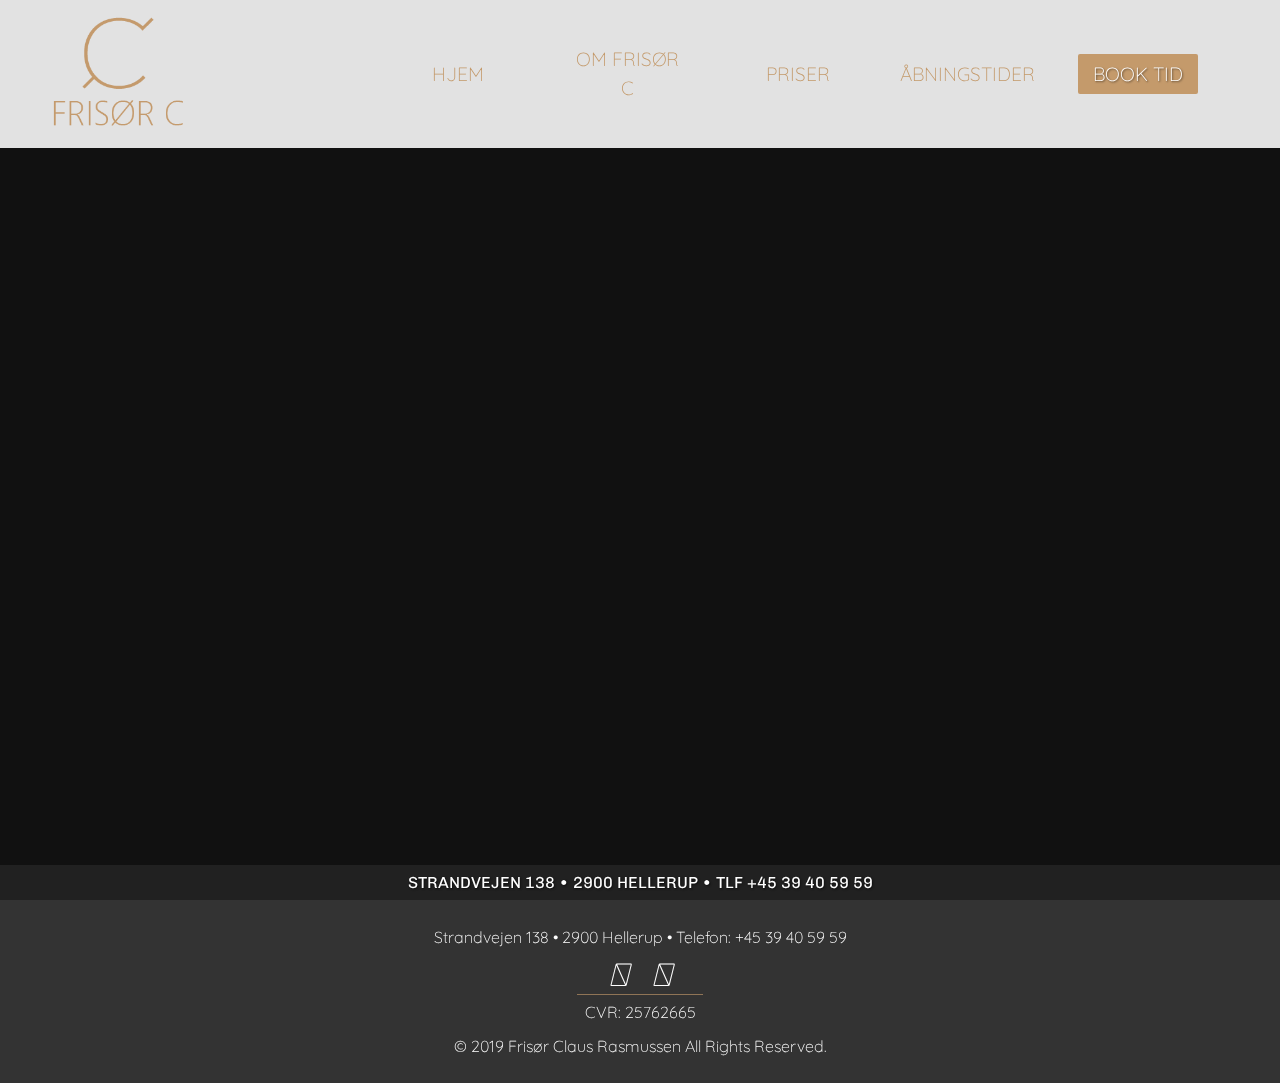
<file: index.html>
<!DOCTYPE html>
<html lang="en" dir="ltr">
  <head>
    <!-- Global site tag (gtag.js) - Google Analytics -->
<script async src="https://www.googletagmanager.com/gtag/js?id=UA-140789418-1"></script>
<script>
  window.dataLayer = window.dataLayer || [];
  function gtag(){dataLayer.push(arguments);}
  gtag('js', new Date());

  gtag('config', 'UA-140789418-1');
</script>
    <meta charset="utf-8">
    <meta name="viewport" content="width=device-width, initial-scale=1">
    <link rel="shortcut icon" type="image/x-icon" href="img/icon.png" />
    <meta name="description" content="Frisør C har professionelt øje, og en ærlighed om hvad der passer til dig! Frisør C sender altid tilfredse kunder ud af døren. Book tid nemt online.">
    <meta name="keywords" content="Moderne frisør, frisør Hellerup, frisør c Hellerup">
    <link rel="stylesheet" href="css/style.css">
    <link href="https://fonts.googleapis.com/css?family=Chivo|Quicksand" rel="stylesheet">
    <link href="https://cdnjs.cloudflare.com/ajax/libs/font-awesome/4.7.0/css/font-awesome.css" rel="stylesheet">
    <link rel="stylesheet" href="https://use.fontawesome.com/releases/v5.8.2/css/all.css" integrity="sha384-oS3vJWv+0UjzBfQzYUhtDYW+Pj2yciDJxpsK1OYPAYjqT085Qq/1cq5FLXAZQ7Ay" crossorigin="anonymous">
    <script src="https://ajax.googleapis.com/ajax/libs/jquery/3.3.1/jquery.min.js"></script>
    <title>Frisør C - Moderne, rummeligt og passion for dit hår</title>

  </head>

<!-- https://player.vimeo.com/video/336759563?autoplay=1&loop=1&title=0&byline=0&portrait=0&background=1-->

  <body id="imgbg">
    <div class="videobg">
                <div class="videobg-width">
                    <div class="videobg-aspect">
                        <div class="videobg-make-height">
                            <div class="videobg-hide-controls">
                                <iframe src="https://player.vimeo.com/video/337241919?autoplay=1&loop=1&title=0&byline=0&portrait=0&dnt=true&muted=1" frameborder="0" webkitallowfullscreen="" mozallowfullscreen="" allowfullscreen allow=autoplay ></iframe>
                            </div>
                        </div>
                    </div>
                </div>
            </div>

<div class="page-wrap">
    <header class="main-header">
      <!-- Desktop menu -->
      <div class="container">
          <a href="index.html"><img class="main-header-logo" src="img/logo.png" type="image/png"></a>
          <nav class="main-header-menu">
              <ul>
                  <li><a href="#">HJEM</a></li>
                  <li><a href="om.html">OM FRISØR C</a></li>
                  <li><a href="priser.html">PRISER</a></li>
                  <li><a href="tider.html">ÅBNINGSTIDER</a></li>
                  <li><a id="book" href="book.html">BOOK TID</a></li>
              </ul>
          </nav>
          <button class="main-header-side-menu-button" onclick="toggleSideMenu(1)">
              <div class="stripes"></div>
              <div class="stripes"></div>
              <div class="stripes"></div>
              <div class="stripes"></div>
          </button>
      </div>
  </header>
  <!-- Mobil menu -->
  <nav class="side-menu">
      <div class="side-menu-content" onclick="toggleSideMenu(1)">
          <ul>
              <li><a href="#" class="side-menu-item">HJEM</a></li>
              <li><a href="om.html" class="side-menu-item">OM FRISØR C</a></li>
              <li><a href="priser.html" class="side-menu-item">PRISER</a></li>
              <li><a href="tider.html" class="side-menu-item">ÅBNINGSTIDER</a></li>
              <li><a href="book.html" class="side-menu-item">BOOK TID</a></li>
          </ul>
      </div>
      <div class="side-menu-close-div"></div>
  </nav>
  <!-- Mobil menu slut -->

<!---
<main class="fadeIn">

  <aside class="fadeIn">
  <h1>Velkommen</h1>
  <p>Lorem ipsum dolor sit amet, consectetur adipisicing elit, sed do eiusmod tempor incididunt ut labore et dolore magna aliqua. Ut enim ad minim veniam, quis nostrud exercitation ullamco laboris nisi ut aliquip ex ea commodo consequat. Duis aute irure dolor in reprehenderit in voluptate velit esse cillum dolore eu fugiat nulla pariatur. Excepteur sint occaecat cupidatat non proident, sunt in culpa qui officia deserunt mollit anim id est laborum.</p>
  </aside>
  <a class="book" href="book.html">
    <span>BOOK TID</span>

  </a>
</main>

-->

<div class="adresse"><span id="font-span">Strandvejen 138 • 2900 Hellerup • tlf +45 39 40 59 59  </span> </div>
</div>
<footer class="site-footer">

  <!-- footer information -->

    <div>

  <p> <a href="https://goo.gl/maps/Csxubgzrc2umx7n2A" target="_blank">Strandvejen 138 • 2900 Hellerup</a> • Telefon: <a href="tel:+4539405959">+45 39 40 59 59</a></p>

    <a href="https://www.facebook.com/frisorc/" target="_blank" rel="Facebook - Frisør C"> <i class="fab fa-facebook-square fa-2x"></i></a>
    <a href="https://www.instagram.com/frisorc/" target="_blank" rel="Instagram - Frisør C"> <i class="fab fa-instagram fa-2x"></i></a>
    <div class="site-footer-stripe"></div>

    <p>CVR:
    <a href="https://datacvr.virk.dk/data/visenhed?enhedstype=virksomhed&id=25762665&soeg=25762665&language=da" target="_blank">25762665
    </a></p>

    <p>&copy; 2019 Frisør Claus Rasmussen All Rights Reserved.</p>

  </div>


  <!-- footer information -->
</footer>
<script src="https://player.vimeo.com/api/player.js"></script>
<script  src="js/menu.js"></script>
<script  src="js/load.js"></script>
  </body>
</html>
</file>
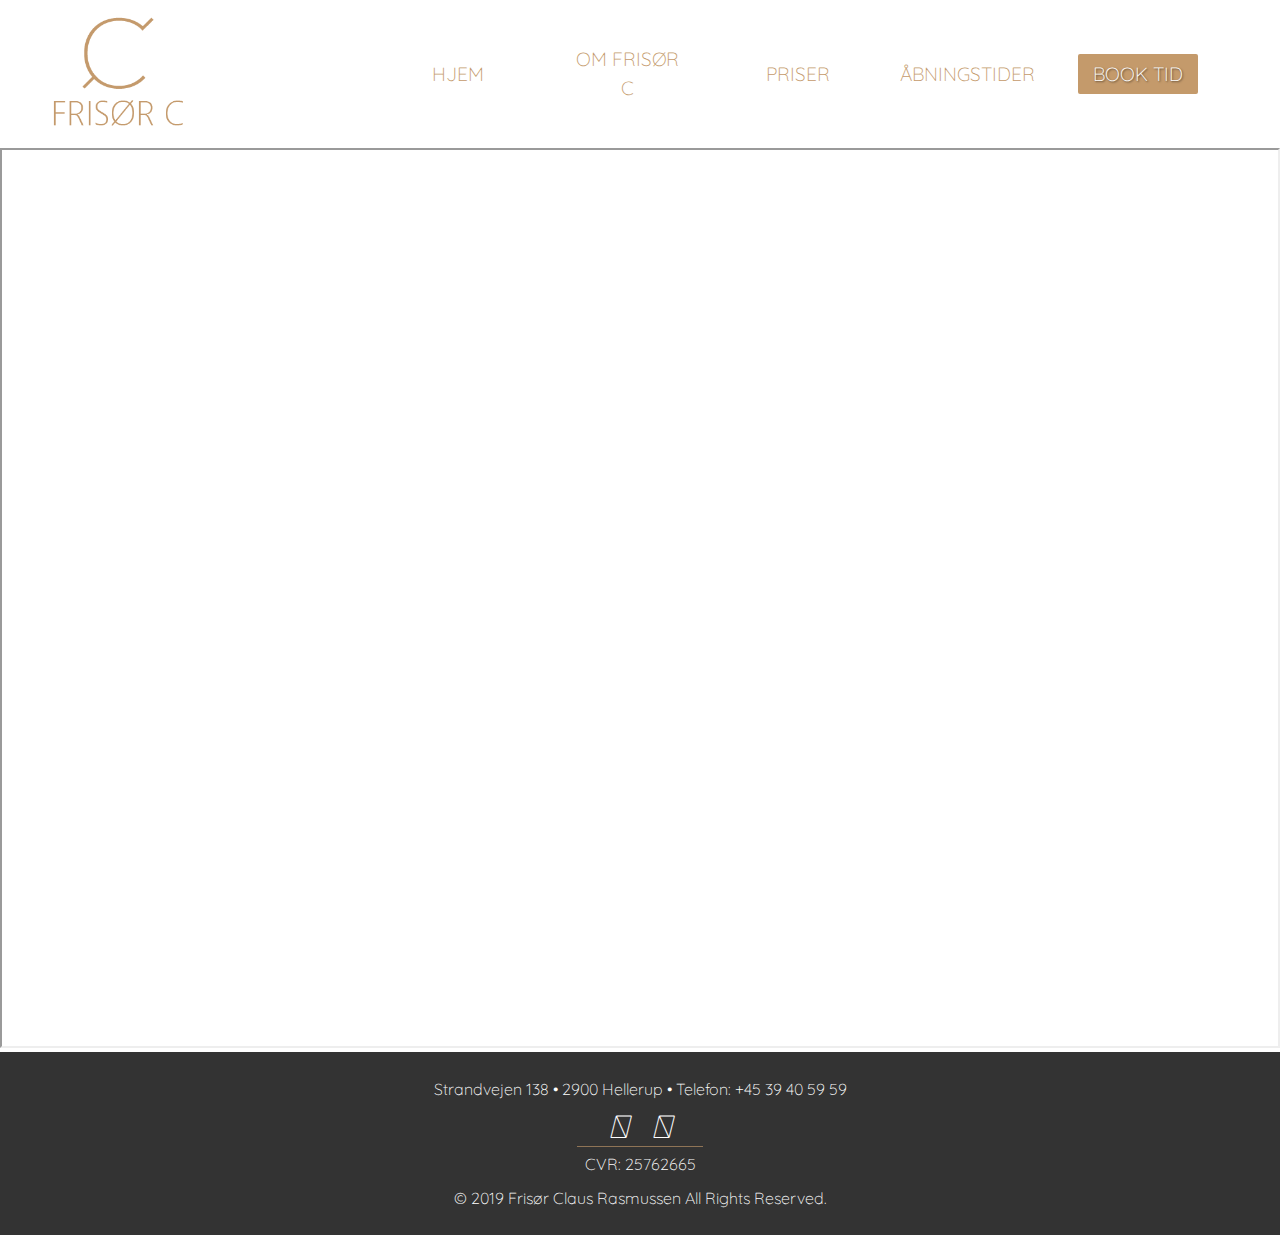
<file: book.html>
<!DOCTYPE html>
<html lang="en" dir="ltr">
  <head>
    <!-- Global site tag (gtag.js) - Google Analytics -->
<script async src="https://www.googletagmanager.com/gtag/js?id=UA-140789418-1"></script>
<script>
  window.dataLayer = window.dataLayer || [];
  function gtag(){dataLayer.push(arguments);}
  gtag('js', new Date());

  gtag('config', 'UA-140789418-1');
</script>
    <meta charset="utf-8">
    <meta name="viewport" content="width=device-width, initial-scale=1">
    <link rel="shortcut icon" type="image/x-icon" href="img/icon.png" />
    <meta name="description" content="Frisør C har professionelt øje, og en ærlighed om hvad der passer til dig! Frisør C sender altid tilfredse kunder ud af døren. Book tid nemt online.">
    <meta name="keywords" content="Moderne frisør, frisør Hellerup, frisør c Hellerup">
    <meta name="keywords" content="">
    <link rel="stylesheet" href="css/style.css">
    <link href="https://fonts.googleapis.com/css?family=Chivo|Quicksand" rel="stylesheet">
    <link href="https://cdnjs.cloudflare.com/ajax/libs/font-awesome/4.7.0/css/font-awesome.css" rel="stylesheet">
    <link rel="stylesheet" href="https://use.fontawesome.com/releases/v5.8.2/css/all.css" integrity="sha384-oS3vJWv+0UjzBfQzYUhtDYW+Pj2yciDJxpsK1OYPAYjqT085Qq/1cq5FLXAZQ7Ay" crossorigin="anonymous">
    <script src="https://ajax.googleapis.com/ajax/libs/jquery/3.3.1/jquery.min.js"></script>
    <title>Book tid</title>
  </head>
<body>
  <div class="page-wrap">
  <header class="main-header pagebg">
    <!-- Desktop menu -->
    <div class="container">
        <a href="index.html"><img class="main-header-logo" src="img/logo.png"></a>
        <nav class="main-header-menu">
          <ul>
            <li><a href="index.html">HJEM</a></li>
            <li><a href="om.html">OM FRISØR C</a></li>
            <li><a href="priser.html">PRISER</a></li>
            <li><a href="tider.html">ÅBNINGSTIDER</a></li>
            <li><a id="book" href="#">BOOK TID</a></li>
          </ul>
        </nav>
        <button class="main-header-side-menu-button" onclick="toggleSideMenu(1)">
            <div class="stripes"></div>
            <div class="stripes"></div>
            <div class="stripes"></div>
            <div class="stripes"></div>
        </button>
    </div>
</header>
<!-- Mobil menu -->
<nav class="side-menu">
    <div class="side-menu-content" onclick="toggleSideMenu(1)">
        <ul>
            <li><a href="index.html" class="side-menu-item">HJEM</a></li>
            <li><a href="om.html" class="side-menu-item">OM FRISØR C</a></li>
            <li><a href="priser.html" class="side-menu-item">PRISER</a></li>
            <li><a href="priser.html" class="side-menu-item">ÅBNINGSTIDER</a></li>
            <li><a href="book.html" class="side-menu-item">BOOK TID</a></li>
        </ul>
    </div>
    <div class="side-menu-close-div"></div>
</nav>
<!-- Mobil menu slut -->
<iframe src="https://salonbook.one/?frisorc#/"></iframe>
</div>
<footer class="site-footer">

  <!-- footer information -->

    <div>

  <p> <a href="https://goo.gl/maps/Csxubgzrc2umx7n2A" target="_blank">Strandvejen 138 • 2900 Hellerup</a> • Telefon: <a href="tel:+4539405959">+45 39 40 59 59</a></p>

    <a href="https://www.facebook.com/frisorc/" target="_blank" rel="Facebook - Frisør C"> <i class="fab fa-facebook-square fa-2x"></i></a>
    <a href="https://www.instagram.com/frisorc/" target="_blank" rel="Instagram - Frisør C"> <i class="fab fa-instagram fa-2x"></i></a>
    <div class="site-footer-stripe"></div>

    <p>CVR:
    <a href="https://datacvr.virk.dk/data/visenhed?enhedstype=virksomhed&id=25762665&soeg=25762665&language=da" target="_blank">25762665
    </a></p>

    <p>&copy; 2019 Frisør Claus Rasmussen All Rights Reserved.</p>

  </div>


  <!-- footer information -->
</footer>
<script  src="js/menu.js"></script>
<script  src="js/load.js"></script>

  </body>
</html>
</file>
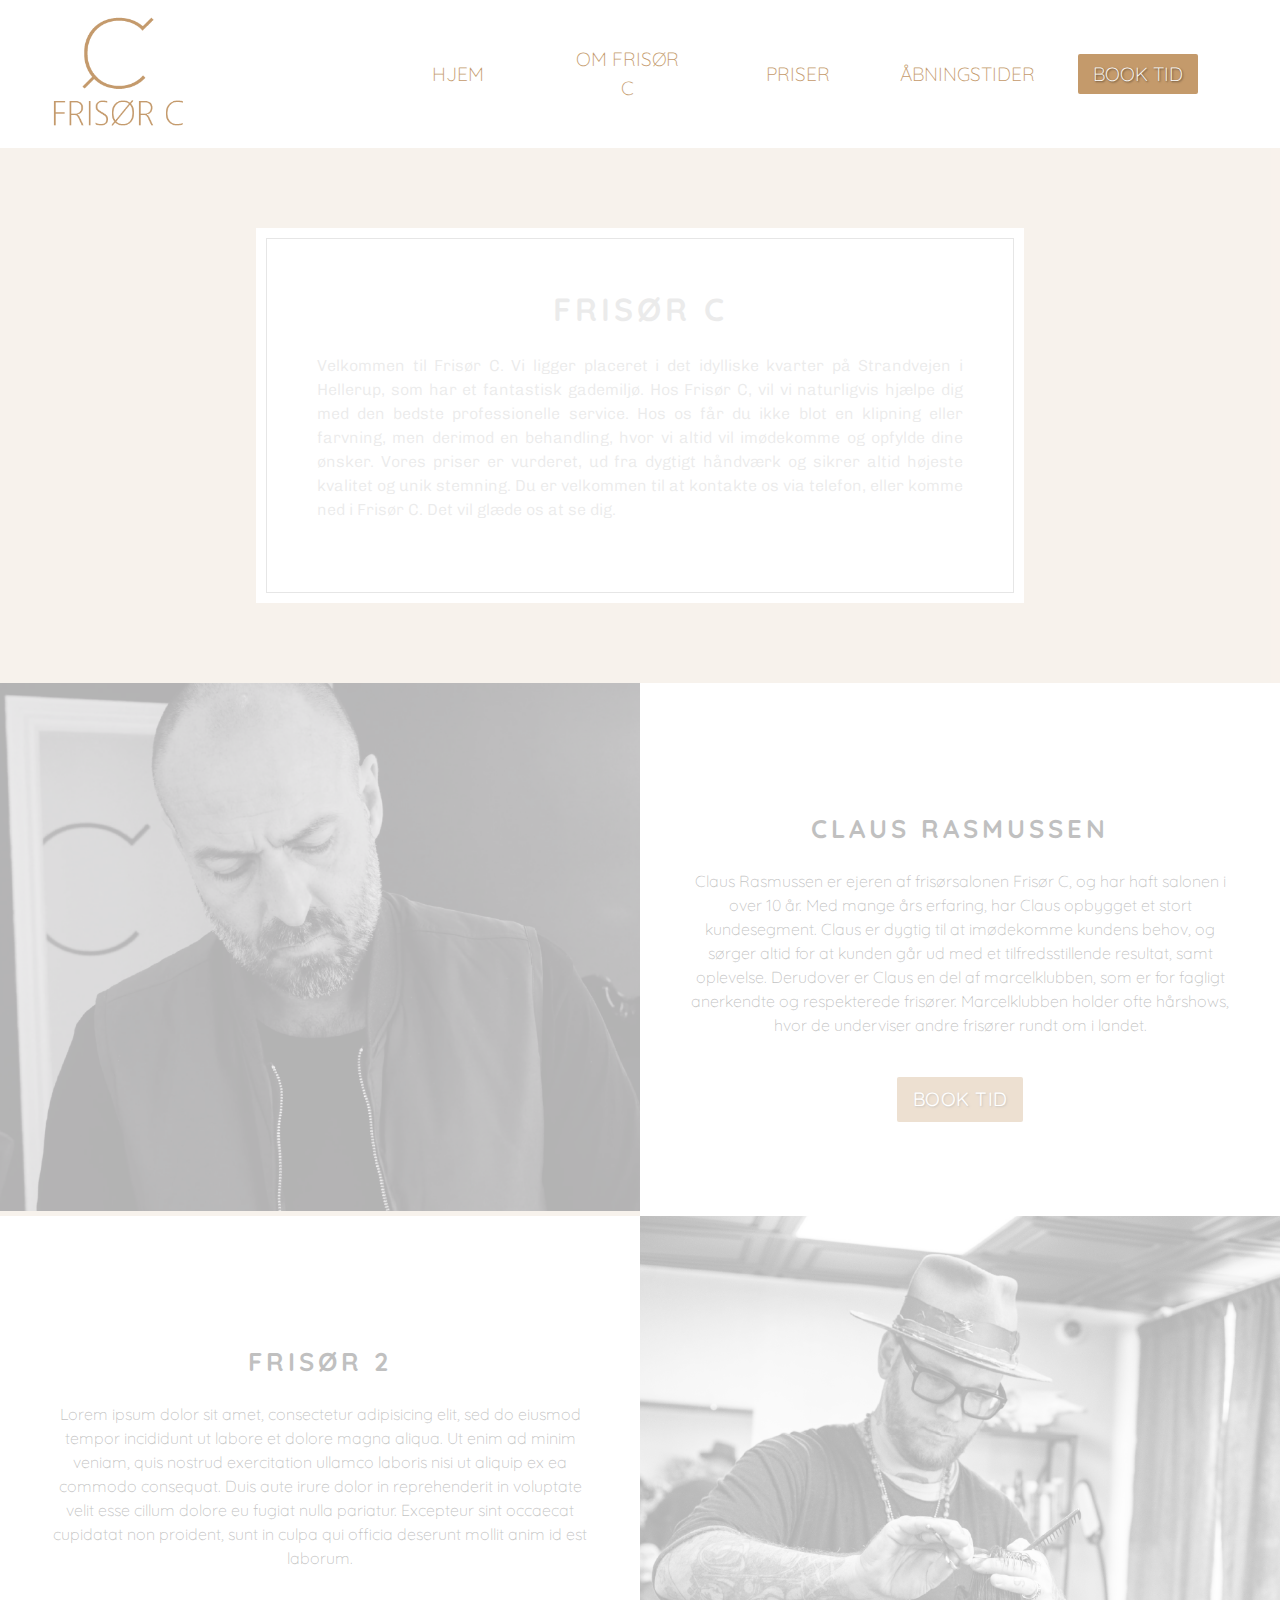
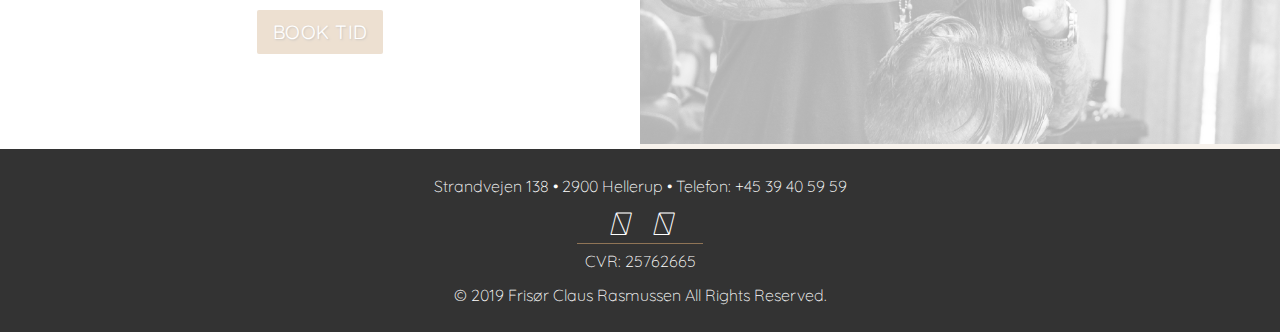
<file: om.html>
<!DOCTYPE html>
<html lang="en" dir="ltr">
  <head>
    <meta charset="utf-8">
    <meta name="viewport" content="width=device-width, initial-scale=1">
    <link rel="shortcut icon" type="image/x-icon" href="img/icon.png" />
    <meta name="description" content="Frisør C har professionelt øje, og en ærlighed om hvad der passer til dig! Frisør C sender altid tilfredse kunder ud af døren. Book tid nemt online.">
    <meta name="keywords" content="Moderne frisør, frisør Hellerup, frisør c Hellerup">
    <link rel="stylesheet" href="css/style.css">
    <link href="https://fonts.googleapis.com/css?family=Chivo|Quicksand" rel="stylesheet">
    <link href="https://cdnjs.cloudflare.com/ajax/libs/font-awesome/4.7.0/css/font-awesome.css" rel="stylesheet">
    <link rel="stylesheet" href="https://use.fontawesome.com/releases/v5.8.2/css/all.css" integrity="sha384-oS3vJWv+0UjzBfQzYUhtDYW+Pj2yciDJxpsK1OYPAYjqT085Qq/1cq5FLXAZQ7Ay" crossorigin="anonymous">
    <script src="https://ajax.googleapis.com/ajax/libs/jquery/3.3.1/jquery.min.js"></script>
    <title>Om Frisør C</title>
  </head>
<body>
  <div class="page-wrap">
  <header class="main-header pagebg">
    <!-- Desktop menu -->
    <div class="container">
        <a href="index.html"><img class="main-header-logo" src="img/logo.png"></a>
        <nav class="main-header-menu">
            <ul>
              <li><a href="index.html">HJEM</a></li>
              <li><a href="#">OM FRISØR C</a></li>
              <li><a href="priser.html">PRISER</a></li>
              <li><a href="tider.html">ÅBNINGSTIDER</a></li>
              <li><a id="book" href="book.html">BOOK TID</a></li>
            </ul>
        </nav>
        <button class="main-header-side-menu-button" onclick="toggleSideMenu(1)">
            <div class="stripes"></div>
            <div class="stripes"></div>
            <div class="stripes"></div>
            <div class="stripes"></div>
        </button>
    </div>
</header>
<!-- Mobil menu -->
<nav class="side-menu">
    <div class="side-menu-content" onclick="toggleSideMenu(1)">
        <ul>
            <li><a href="index.html" class="side-menu-item">HJEM</a></li>
            <li><a href="#" class="side-menu-item">OM FRISØR C</a></li>
            <li><a href="priser.html" class="side-menu-item">PRISER</a></li>
            <li><a href="tider.html" class="side-menu-item">ÅBNINGSTIDER</a></li>
            <li><a href="book.html" class="side-menu-item">BOOK TID</a></li>
        </ul>
    </div>
    <div class="side-menu-close-div"></div>
</nav>
<!-- Mobil menu slut -->
<div class="bgdiv2 fadeIn">
  <div class="bgdiv">
    <article class="fadeIn" id="intro">
      <h1>frisør C</h1>
        <p>Velkommen til Frisør C. Vi ligger placeret i det idylliske kvarter på Strandvejen i Hellerup, som har et fantastisk gademiljø. Hos Frisør C, vil vi naturligvis hjælpe dig med den bedste professionelle service. Hos os får du ikke blot en klipning eller farvning, men derimod en behandling, hvor vi altid vil imødekomme og opfylde dine ønsker. Vores priser er vurderet, ud fra dygtigt håndværk og sikrer altid højeste kvalitet og unik stemning. Du er velkommen til at kontakte os via telefon, eller komme ned i Frisør C. Det vil glæde os at se dig.
        </p>

    </article>
  </div>
</div>

<main id="wrap" class="fadeIn">
<!-- personale nr. 1 Billedeformat 970px x 800px -->
<div class="flex">


<article class="om">
  <img class="paint" src="img/claus.png" alt="Claus Rasmussen">
</article>

<article>
  <h1>Claus Rasmussen</h1>
  <p>Claus Rasmussen er ejeren af frisørsalonen Frisør C, og har haft salonen i over 10 år. Med mange års erfaring, har Claus opbygget et stort kundesegment. Claus er dygtig til at imødekomme kundens behov, og sørger altid for at kunden går ud med et tilfredsstillende resultat, samt oplevelse. Derudover er Claus en del af marcelklubben, som er for fagligt anerkendte og respekterede frisører. Marcelklubben holder ofte hårshows, hvor de underviser andre frisører rundt om i landet.</p>
  <a class="book" href="book.html">
    <span>BOOK TID</span>
  </a>
    </article>
</div>

<!-- personale nr. 2Billedeformat 970px x 800px -->

<div class="flex" id="reverse">


<article class="om">
  <img class="paint" src="img/fris.png" alt="Claus Rasmussen">
</article>

<article>
  <h1>Frisør 2</h1>
  <p>Lorem ipsum dolor sit amet, consectetur adipisicing elit, sed do eiusmod tempor incididunt ut labore et dolore magna aliqua. Ut enim ad minim veniam, quis nostrud exercitation ullamco laboris nisi ut aliquip ex ea commodo consequat. Duis aute irure dolor in reprehenderit in voluptate velit esse cillum dolore eu fugiat nulla pariatur. Excepteur sint occaecat cupidatat non proident, sunt in culpa qui officia deserunt mollit anim id est laborum.</p>
  <a class="book" href="book.html">
    <span>BOOK TID</span>
  </a>
    </article>
</div>

  <!-- Personale slut -->



</main>
</div>
<footer class="site-footer">

<!-- footer information -->

  <div>

<p> <a href="https://goo.gl/maps/Csxubgzrc2umx7n2A" target="_blank">Strandvejen 138 • 2900 Hellerup</a> • Telefon: <a href="tel:+4539405959">+45 39 40 59 59</a></p>

  <a href="https://www.facebook.com/frisorc/" target="_blank" rel="Facebook - Frisør C"> <i class="fab fa-facebook-square fa-2x"></i></a>
  <a href="https://www.instagram.com/frisorc/" target="_blank" rel="Instagram - Frisør C"> <i class="fab fa-instagram fa-2x"></i></a>
  <div class="site-footer-stripe"></div>

  <p>CVR:
  <a href="https://datacvr.virk.dk/data/visenhed?enhedstype=virksomhed&id=25762665&soeg=25762665&language=da" target="_blank">25762665
  </a></p>

  <p>&copy; 2019 Frisør Claus Rasmussen All Rights Reserved.</p>

</div>


<!-- footer information -->
</footer>
<script  src="js/menu.js"></script>
<script  src="js/load.js"></script>

  </body>
</html>
</file>
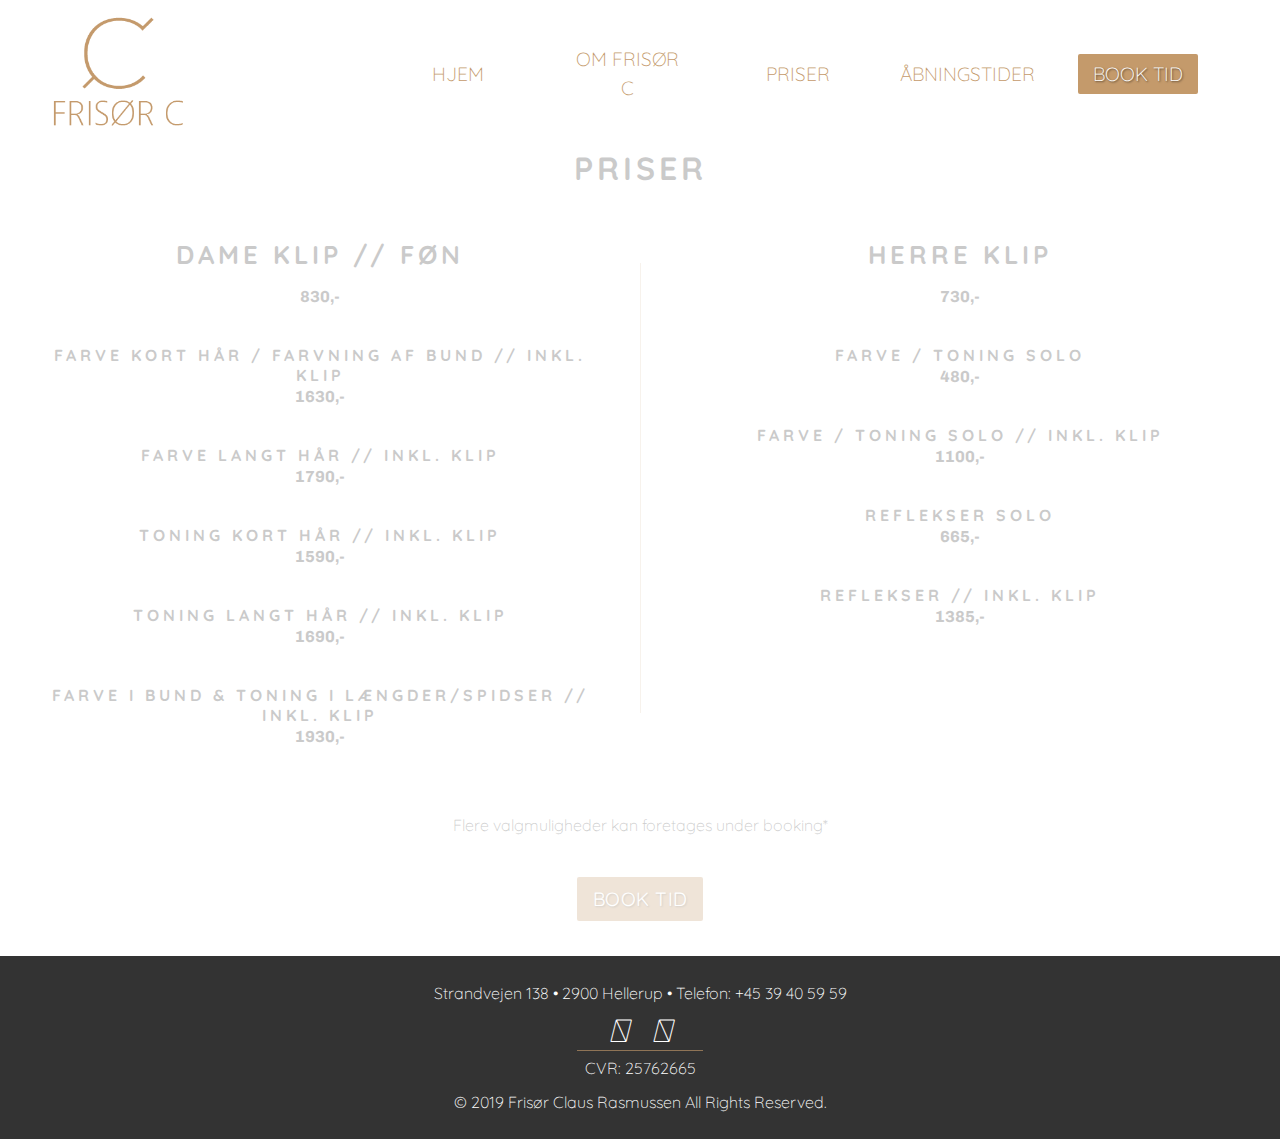
<file: priser.html>
<!DOCTYPE html>
<html lang="en" dir="ltr">
  <head>
    <!-- Global site tag (gtag.js) - Google Analytics -->
<script async src="https://www.googletagmanager.com/gtag/js?id=UA-140789418-1"></script>
<script>
  window.dataLayer = window.dataLayer || [];
  function gtag(){dataLayer.push(arguments);}
  gtag('js', new Date());

  gtag('config', 'UA-140789418-1');
</script>
    <meta charset="utf-8">
    <meta name="viewport" content="width=device-width, initial-scale=1">
    <link rel="shortcut icon" type="image/x-icon" href="img/icon.png" />
    <meta name="description" content="Frisør C har professionelt øje, og en ærlighed om hvad der passer til dig! Frisør C sender altid tilfredse kunder ud af døren. Book tid nemt online.">
    <meta name="keywords" content="Moderne frisør, frisør Hellerup, frisør c Hellerup">
    <link rel="stylesheet" href="css/style.css">
    <link href="https://fonts.googleapis.com/css?family=Chivo|Quicksand" rel="stylesheet">
    <link href="https://cdnjs.cloudflare.com/ajax/libs/font-awesome/4.7.0/css/font-awesome.css" rel="stylesheet">
    <link rel="stylesheet" href="https://use.fontawesome.com/releases/v5.8.2/css/all.css" integrity="sha384-oS3vJWv+0UjzBfQzYUhtDYW+Pj2yciDJxpsK1OYPAYjqT085Qq/1cq5FLXAZQ7Ay" crossorigin="anonymous">
    <script src="https://ajax.googleapis.com/ajax/libs/jquery/3.3.1/jquery.min.js"></script>
    <title>Priser</title>
  </head>
<body>
    <div class="page-wrap">
  <header class="main-header pagebg fade">
    <!-- Desktop menu -->
    <div class="container">
        <a href="index.html"><img class="main-header-logo" src="img/logo.png"></a>
        <nav class="main-header-menu">
          <ul>
            <li><a href="index.html">HJEM</a></li>
            <li><a href="om.html">OM FRISØR C</a></li>
            <li><a href="#">PRISER</a></li>
            <li><a href="tider.html">ÅBNINGSTIDER</a></li>
            <li><a id="book" href="book.html">BOOK TID</a></li>
          </ul>
        </nav>
        <button class="main-header-side-menu-button" onclick="toggleSideMenu(1)">
            <div class="stripes"></div>
            <div class="stripes"></div>
            <div class="stripes"></div>
            <div class="stripes"></div>
        </button>
    </div>
</header>
<!-- Mobil menu -->
<nav class="side-menu">
    <div class="side-menu-content" onclick="toggleSideMenu(1)">
        <ul>
            <li><a href="index.html" class="side-menu-item">HJEM</a></li>
            <li><a href="om.html" class="side-menu-item">OM FRISØR C</a></li>
            <li><a href="#" class="side-menu-item">PRISER</a></li>
            <li><a href="tider.html" class="side-menu-item">ÅBNINGSTIDER</a></li>
            <li><a href="book.html" class="side-menu-item">BOOK TID</a></li>


        </ul>
    </div>
    <div class="side-menu-close-div"></div>
</nav>
<!-- Mobil menu slut -->

<main class="wrap fadeIn">
    <h1>Priser</h1>
  <div class="flex">

<!-- dAME PRISER -->
    <article id="priser-wrap">
      <ul>
        <h1>Dame klip // føn</h1>
        <li>830,-</li>
        <h2>Farve kort hår / farvning af bund // inkl. klip</h2>
        <li>1630,-</li>
        <h2>Farve langt hår // inkl. klip</h2>
        <li>1790,-</li>
        <h2>Toning kort hår // inkl. klip</h2>
        <li>1590,-</li>
        <h2>Toning langt hår // inkl. klip</h2>
        <li>1690,-</li>
        <h2>Farve i bund & toning i længder/spidser // inkl. klip</h2>
        <li>1930,-</li>
      </ul>
    </article>

<div class="stripe">

</div>
<!-- Herre priser -->
  <article id="priser-wrap">
    <ul>
      <h1>Herre klip</h1>
      <li>730,-</li>
      <h2>farve / Toning solo</h2>
      <li>480,-</li>
      <h2>farve / Toning solo // inkl. klip</h2>
      <li>1100,-</li>
      <h2>reflekser solo</h2>
      <li>665,-</li>
      <h2>reflekser // inkl. klip</h2>
      <li>1385,-</li>
    </ul>
  </article>

</div>
<div class="wsbook">

    <p>Flere valgmuligheder kan foretages under booking*</p>
    <a class="book" href="book.html">
      <span>BOOK TID</span>
    </a>
    </div>
  </main>
</div>
<footer class="site-footer">


  <!-- footer information -->

    <div>

  <p> <a href="https://goo.gl/maps/Csxubgzrc2umx7n2A" target="_blank">Strandvejen 138 • 2900 Hellerup</a> • Telefon: <a href="tel:+4539405959">+45 39 40 59 59</a></p>

    <a href="https://www.facebook.com/frisorc/" target="_blank" rel="Facebook - Frisør C"> <i class="fab fa-facebook-square fa-2x"></i></a>
    <a href="https://www.instagram.com/frisorc/" target="_blank" rel="Instagram - Frisør C"> <i class="fab fa-instagram fa-2x"></i></a>
    <div class="site-footer-stripe"></div>

  <p>CVR:
        <a href="https://datacvr.virk.dk/data/visenhed?enhedstype=virksomhed&id=25762665&soeg=25762665&language=da" target="_blank">25762665
        </a>
  </p>

    <p>&copy; 2019 Frisør Claus Rasmussen All Rights Reserved.</p>

  </div>


  <!-- footer information -->
</footer>
<script  src="js/menu.js"></script>
<script  src="js/load.js"></script>

  </body>
</html>
</file>
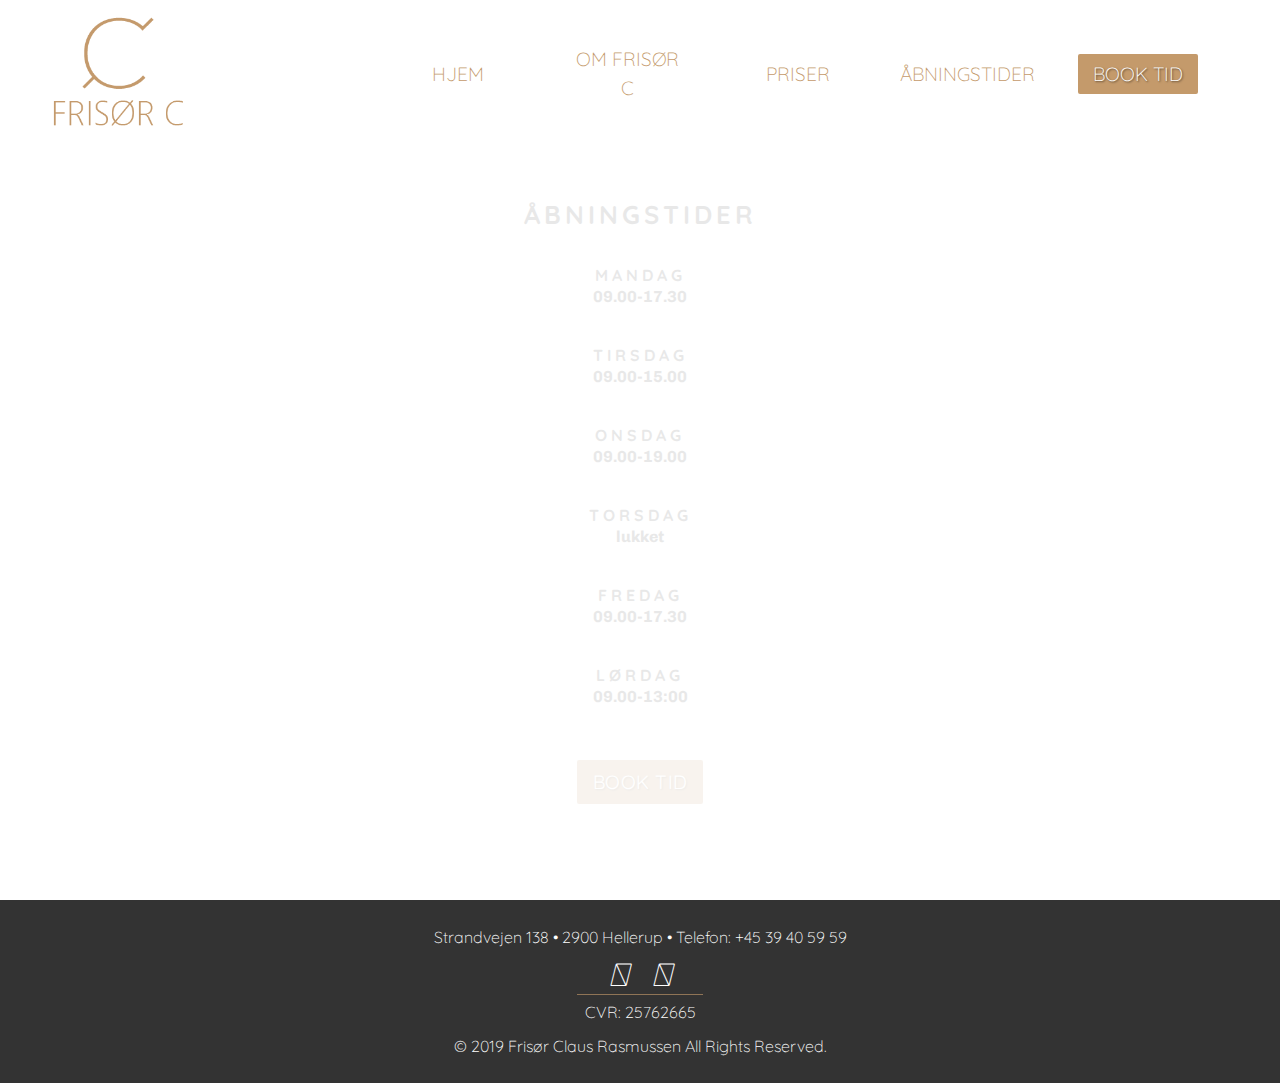
<file: tider.html>
<!DOCTYPE html>
<html lang="en" dir="ltr">
  <head>
    <!-- Global site tag (gtag.js) - Google Analytics -->
<script async src="https://www.googletagmanager.com/gtag/js?id=UA-140789418-1"></script>
<script>
  window.dataLayer = window.dataLayer || [];
  function gtag(){dataLayer.push(arguments);}
  gtag('js', new Date());

  gtag('config', 'UA-140789418-1');
</script>
    <meta charset="utf-8">
    <meta name="viewport" content="width=device-width, initial-scale=1">
    <link rel="shortcut icon" type="image/x-icon" href="img/icon.png" />
    <meta name="description" content="Frisør C har professionelt øje, og en ærlighed om hvad der passer til dig! Frisør C sender altid tilfredse kunder ud af døren. Book tid nemt online.">
    <meta name="keywords" content="Moderne frisør, frisør Hellerup, frisør c Hellerup">
    <link rel="stylesheet" href="css/style.css">
    <link href="https://fonts.googleapis.com/css?family=Chivo|Quicksand" rel="stylesheet">
    <link href="https://cdnjs.cloudflare.com/ajax/libs/font-awesome/4.7.0/css/font-awesome.css" rel="stylesheet">
    <link rel="stylesheet" href="https://use.fontawesome.com/releases/v5.8.2/css/all.css" integrity="sha384-oS3vJWv+0UjzBfQzYUhtDYW+Pj2yciDJxpsK1OYPAYjqT085Qq/1cq5FLXAZQ7Ay" crossorigin="anonymous">
    <script src="https://ajax.googleapis.com/ajax/libs/jquery/3.3.1/jquery.min.js"></script>
    <title>Åbningstider</title>
  </head>
<body>
  <div class="page-wrap">
  <header class="main-header pagebg">
    <!-- Desktop menu -->
    <div class="container">
        <a href="index.html"><img class="main-header-logo" src="img/logo.png"></a>
        <nav class="main-header-menu">
          <ul>
            <li><a href="index.html">HJEM</a></li>
            <li><a href="om.html">OM FRISØR C</a></li>
            <li><a href="priser.html">PRISER</a></li>
            <li><a href="#">ÅBNINGSTIDER</a></li>
            <li><a id="book" href="book.html">BOOK TID</a></li>
          </ul>
        </nav>
        <button class="main-header-side-menu-button" onclick="toggleSideMenu(1)">
            <div class="stripes"></div>
            <div class="stripes"></div>
            <div class="stripes"></div>
            <div class="stripes"></div>
        </button>
    </div>
</header>
<!-- Mobil menu -->
<nav class="side-menu">
    <div class="side-menu-content" onclick="toggleSideMenu(1)">
        <ul>
            <li><a href="index.html" class="side-menu-item">HJEM</a></li>
            <li><a href="om.html" class="side-menu-item">OM FRISØR C</a></li>
            <li><a href="priser.html" class="side-menu-item">PRISER</a></li>
            <li><a href="#" class="side-menu-item">ÅBNINGSTIDER</a></li>
            <li><a href="book.html" class="side-menu-item">BOOK TID</a></li>
        </ul>
    </div>
    <div class="side-menu-close-div"></div>
</nav>
<!-- Mobil menu slut -->
<main class="wrap fadeIn">
  <div class="flex">


  <article id="priser-wrap">
      <h1>åbningstider</h1>

    <ul>
      <h2>mandag</h2>
      <li>09.00-17.30</li>
      <h2>tirsdag</h2>
      <li>09.00-15.00</li>
      <h2>onsdag</h2>
      <li>09.00-19.00</li>
      <h2>torsdag</h2>
      <li>lukket</li>
      <h2>fredag</h2>
      <li>09.00-17.30</li>
      <h2>lørdag</h2>
      <li>09.00-13:00</li>
    </ul>


<div class="wsbook">
      <a class="book" href="book.html">
        <span>BOOK TID</span>
      </a>

      </div>

    </article>

</main>
</div>
<footer class="site-footer">

  <!-- footer information -->

    <div>

  <p>
    <a href="https://goo.gl/maps/Csxubgzrc2umx7n2A" target="_blank">Strandvejen 138 • 2900 Hellerup</a> • Telefon: <a href="tel:+4539405959">+45 39 40 59 59</a>
  </p>

    <a href="https://www.facebook.com/frisorc/" target="_blank" rel="Facebook - Frisør C"> <i class="fab fa-facebook-square fa-2x"></i></a>
    <a href="https://www.instagram.com/frisorc/" target="_blank" rel="Instagram - Frisør C"> <i class="fab fa-instagram fa-2x"></i></a>
    <div class="site-footer-stripe"></div>

    <p>CVR:
    <a href="https://datacvr.virk.dk/data/visenhed?enhedstype=virksomhed&id=25762665&soeg=25762665&language=da" target="_blank">25762665
    </a></p>

    <p>&copy; 2019 Frisør Claus Rasmussen All Rights Reserved.</p>

  </div>


  <!-- footer information -->
</footer>
<script  src="js/menu.js"></script>
<script  src="js/load.js"></script>

  </body>
</html>
</file>
<file: css/style.css>
* {
    margin: 0;
    padding: 0;
    box-sizing: border-box;
}


body{
  display: block;
  height: 100vh;
}


title {
  display: none;
}


ul {
  list-style-type: none;
}


/* Mobil BG  */
#imgbg {
  height: 100vh;
  background-image: url(../img/mobilebg.png);
  background-position: center center;
  background-repeat: no-repeat;
  /* background-attachment: fixed; */
  -webkit-background-size: cover;
  -moz-background-size: cover;
  -o-background-size: cover;
  background-size:cover;
}

/* OM frisør - Profil visning desktop */
#reverse {
  flex-flow: inherit;

}

.fa-facebook-square, .fa-instagram {
  transition-duration: 1s;
  padding: 10px;
}

.fa-facebook-square:hover, .fa-instagram:hover {
      color: #C49A6B;
      transition-duration: 1s;
      transition-delay: 0.2s;
}

/* wrap for footer bottom */
.page-wrap {
  min-height: 100vh;
}

  .page-wrap::after {
    content: "";
    display: block;
  }


/* Footer style */

  .site-footer, /*.page-wrap::after */ {
    text-align: center;
  }


  .site-footer {
    padding: 20px 0px 20px 0px;
    text-align: center;
    background: #333333;
    display: block;
  }

  .site-footer a {
    display: inline-block;
    color: white;
    transition-duration: 1s;
    text-transform: inherit;
  }

  .site-footer a:hover {
    color: #C49A6B;
    transition-duration: 1s;
    transition-delay: 0.2s;

  }

  .site-footer p {
    font-family: var(--main-header-font-family);
    padding: 5px 5px 5px 5px;
    text-align: center;
    color: white;
  }

  .site-footer-stripe {
    width: 30%;
    border-bottom: 1px solid #c49a6ba3;
    margin: 0 auto;
  }

  .adresse {
    display: none;
    color: white;
    font-family: 'Chivo', sans-serif;
    text-transform: uppercase;
    background-color: #33333378;
    width: 100%;
    bottom: 0;
    text-align: center;
  }

  /* ^----^ */

 /* Class for load.js */
.fadeIn {
  display: none;
}



iframe {
  width: 100%;
  height: 100vh;
}


/* Primære instilinger call-backs */
:root {
    /* COLORS */
    --main-header-primary-color: #101010;
    --main-header-secondary-color: #151515;
    --main-header-tertiary-color: white;
    --main-header-quaternary-color: black;
    --main-header-shadow-color: rgba(0, 0, 0, 0.9);

    /* FONT */
    --main-header-font-family: 'Quicksand', sans-serif;

    /* MAIN HEADER */
    --main-header-menu-width: 600px;
    --main-header-menu-button-height: 40px;
    --main-header-menu-button-width: 120px;

    /* TRASITION */
    --main-header-transition: all 0.35s ease;
}


h1, h2, h3, h4, a{
text-decoration: none;
text-transform: uppercase;
font-family: var(--main-header-font-family);
color: #333333;
}

h1, h2, h3, h4 {
letter-spacing: 4px;
}

p, li{
padding: 0px 5px;
text-align: justify;
font-family: 'Chivo', sans-serif;
font-weight: 300;
line-height: 1.5em;
color: #333333;
}

li {
  text-align: center;
}


i {
  color: white;
}

/* Undersider elementer */
article {
  text-align: center;
  margin: 0 auto;
  padding: 5px;
}

    article img {
      display: block;
      max-width: 100%;
      border-bottom: 5px solid #e7d6c3;
    }

    article h2 {
      font-size: 1em;
      padding: 20px 5px 0px 5px;
    }

    article h1 {
      margin: 5px 15px 10px 15px;
      font-size: 1.6em;
    }

    article li {
      font-size: 0.8em;
      font-weight: bold;
    }


    #intro {
      padding-top: 1em;
      padding-bottom: 1em;
      text-align: center;
      margin: 0 auto;
      max-width: none;
      box-shadow: none;
        border: 1px solid black;
      background-color: transparent;
    }

    #intro p {
      margin: 25px 0px 25px 0px;
    }


    #priser-wrap {
      min-width: 300px;
    }

    #priser-wrap ul {
      margin-bottom: 20px;
    }



.flex {
  justify-content: center;
    align-items: center;
  background-image: none;
  display: block;
  margin: 0 auto;
  max-width: 100%;
}

.flex h1 {
  font-size: 1.6em;
  margin: 5px 15px 15px 15px;
}

/* ^---^ */

#wrap {
  margin-bottom: 20px;
}

.wrap {
  background-image: none;
}

.wsbook {
  margin-bottom: 20px;
}

/* Book tid knap */
span {
display: block;
text-shadow: 1px 1px 2px rgba(0, 0, 0, 0.59);
padding: 1.1em 0.8em;
text-decoration: none;
}

#font-span{
  padding: 0.5em 3em;
}

main {
  text-align: center;
height:auto;
margin: auto 0;
 /* padding-bottom: 50px; */
background-image: linear-gradient(to left, rgba(0, 0, 0, 0), rgb(255, 255, 255));
}

main p {
  margin: 25px auto 25px;
  text-align: center;
  font-family: var(--main-header-font-family);
}

/* MAIN HEADER */
.main-header {
    /* position: fixed; */
    width: 100%;
    display: flex;
    justify-content: center;
    height: auto;
    font-family: var(--main-header-font-family);
    text-transform: uppercase;
    transition: var(--main-header-transition);
}
    .main-header .container {
        background: #ffffffe0;
        display: flex;
        justify-content: space-around;
        align-items: center;
        width: 100%;
        transition-delay: 0.2s;
        transition-duration: 1s;
        /*max-width: 1140px; */
    }

    .main-header .container:hover {
      background: #ffffffe0;
      transition-delay: 0.2s;
      transition-duration: 1s;
    }
        .main-header-logo {
            height: auto;
            width: 60%;
            min-width: 120px;
            padding-left: 12px;
        }
        .main-header-menu {
            display: none;
            font-size: 1.2em;
            font-weight: 100;
            /* width: var(--main-header-menu-width); */
            margin: 20px;
        }

            .main-header-menu ul {
                display: flex;
                justify-content: space-between;
                height: 100%;
                width: 100%;
                list-style-type: none;
            }
                .main-header-menu a {
                    display: flex;
                    align-items: center;
                    justify-content: center;
                    /* background: var(--main-header-secondary-color); */
                    color: var(--main-header-quaternary-color);
                     /* border: 1px solid var(--main-header-tertiary-color);*/
                    width: var(--main-header-menu-button-width);
                    height: var(--main-header-menu-button-height);
                    margin: 20px;
                    transition: var(--main-header-transition);
                    text-decoration: none;
                }
                    .main-header-menu a:hover {
                        color: black;
                    }

/* SIDE MENU */
.side-menu {
    display: flex;
    position: absolute;
    left: -1000px;
    z-index: 10;
    height: 100%;
    transition: var(--main-header-transition);
}
    .side-menu-content {
        position: fixed;
        height: 100%;
        width: 100%;
        top: 0;

    }


        .side-menu ul {
            display: flex;
            justify-content: center;
            flex-direction: column;
            height: 100%;
            top: 70px;
            background: #C49A6B75;
            overflow: hidden;
            transition: var(--main-header-transition);
        }
            .side-menu li {
              padding: 0;
            }

            .side-menu a {
                    display: flex;
                    align-items: center;
                    justify-content: center;
                    background: white;
                    color: var(--main-header-quaternary-color);
                    border-bottom: 1px solid var(--main-header-tertiary-color);
                    width: 100%;
                    height: calc(var(--main-header-menu-button-height)*2);
                    transition: var(--main-header-transition);
                    text-decoration: none;
                    text-transform: uppercase;
                    font-family: var(--main-header-font-family);
                }
                    .side-menu a:hover {
                        background: var(--main-header-tertiary-color);
                    }

    .side-menu-close-div {
      /*  height: 100%;
        width: 724px; */
        background: rgba(0, 0, 0, 0);
        transition: var(--main-header-transition);
    }

/* SIDE BUTTON */
.main-header-side-menu-button {
    display: flex;
    flex-direction: column;
    justify-content: center;
    align-items: center;
    height: var(--main-header-menu-button-height);
    min-width: Var(--main-header-menu-button-height);
    margin: 20px;
    background: none;
    border: none;
    cursor: pointer;
    transition: var(--main-header-transition);
}
    .main-header-side-menu-button:hover {
        background: none;
        border:none;
    }
    .main-header-side-menu-button .stripes {
        background: var(--main-header-quaternary-color);
        height: 2px;
        min-width: 36px;
        margin: 3px 0;
    }

#book {
  text-shadow: 1px 1px 2px rgba(0, 0, 0, 0.59);
  color: white;
  background-color: #C49A6B;
  border-radius: 2px;
}

.book {
  border-radius: 2px;
  font-size: 1.2em;
  text-align: center;
  display: inline-block;
  margin: 15px auto 15px;
  letter-spacing: .5px;
  text-transform: uppercase;
  line-height: 2px;
  color: white;
  background-color: #C49A6B;
  min-width: 6em;
  transition-duration: 1s;
}

  .book:hover {
    transition-duration: 1s;
    transition-delay: 0.2s;
    background-color: #333333;
  }

.pagebg {
  background-color: #ffffffeb;
}


.bgdiv{
  margin: 0 auto;
  background-color: white;
  padding: 10px;

}

.bgdiv2 {
  padding: 15px;
  background: #e7d6c3;

}


footer {
  background-color: #333333;
  min-height: 180px;
}


::-webkit-scrollbar-track {
    background-color: #F5F5F5;
}

::-webkit-scrollbar {
  width: 5px;
  background-color: #F5F5F5;
}

::-webkit-scrollbar-thumb {
    border-radius: 10px;
    -webkit-box-shadow: inset 0 0 6px rgba(0,0,0,.3);
    background-color: #c49a6b;
}

.adresse {
position: absolute;
}


  iframe#vimeoIframe,.videobg{
    display:none;
    }


@media (min-width: 468px){

article {
    padding: 5px;
  }


}




@media (min-width: 958px) {

.adresse {
  display: block;
}




.main-header .container {
      background: none;
}

  iframe#vimeoIframe,.videobg{
    display: none;
    }

    #priser-wrap {
      min-height: 600px;
      width: 50%;
    }

  #imgbg{
    background-image: url(../img/bg.png);
    background-position:  50% 40%;
        background-size: cover;
  }



  main {
    max-width: 500px;

  }

  .bgdiv {
      max-width: 80%;
  }

  .bgdiv2 {
    padding: 5em 0 5em 0;
  }

  .om {
    padding: 0;
  }

  article {
    padding: 45px 45px 0px;
    max-width: 50%;
  }

    article h1 {
      font-size: 2em;
    }

    article li {
    font-size: 1em;
    padding-bottom: 1em;
    }



  #intro {
  padding: 45px;
  }

  #reverse{
    flex-flow:row-reverse;
  }


  .flex {
       /* width: 60vw */
      display: flex;
      flex-direction: row;
      justify-content:center;
      flex-wrap: nowrap;

  }

#wrap {
  max-width: 100%;
  margin-bottom: 0px;
}


  .wrap {
    max-width: 100%;
    /* background: #ffffffb8; */
  }


  .stripe {
    position: absolute;
    vertical-align: middle;
    height: 50%;
    border-left: 1px solid #c49a6b7a;
  }



  .side-menu {
      display: none;
  }


.site-footer {
  display: flex;
  flex-direction: row;
  justify-content:space-around;
  flex-wrap: nowrap;
  }



    .main-header-menu {
        display: flex;
    }


    .main-header-menu a {
      color: #C49A6B;
    }

    .main-header-logo {
      padding-left: 0px;
      margin-left: 8px;
    }
    .main-header-side-menu-button {
        display: none;
    }

}


@media (min-width: 1230px) {


.bgdiv{
  max-width: 60%;
}

  #imgbg {
    background-image:  none;
  }

  iframe#vimeoIframe,.videobg{
    display: block;
    }


  .videobg{
    position:fixed;
    width:100%;
    height:100%;
    overflow:hidden;
    background:#111;
    top:0;
    z-index:-1
    }

    .videobg-width{
    position:absolute;
    width:135%;
    height:100%;
    left:-9999px;
    right:-9999px;
    margin:auto;
    }

  .videobg-aspect{
    position:absolute;
    width:100%;
    height:0;
    top:-9999px;
    bottom:-9999px;
    margin:auto;
    padding-bottom:56.25%;
    overflow:hidden
    }

  .videobg-make-height{
  position:absolute;
    top:0;
    right:0;
    bottom:0;
    left:0
    }
  .videobg-hide-controls{
    box-sizing:content-box;
    position:relative;
    height:100%;
    width:100%;
    padding:55px 97.7777px;
    top:-55px;
    left:-97.7777px
    }

    .videobg iframe{
    position:absolute;
    width:100%;
    height:100%;
    top:0;
    left:0;
    border:0 none;
    }



}


@media (min-width: 1670px) {


  .videobg-width {
    width: 100%;
  }

}
</file>
